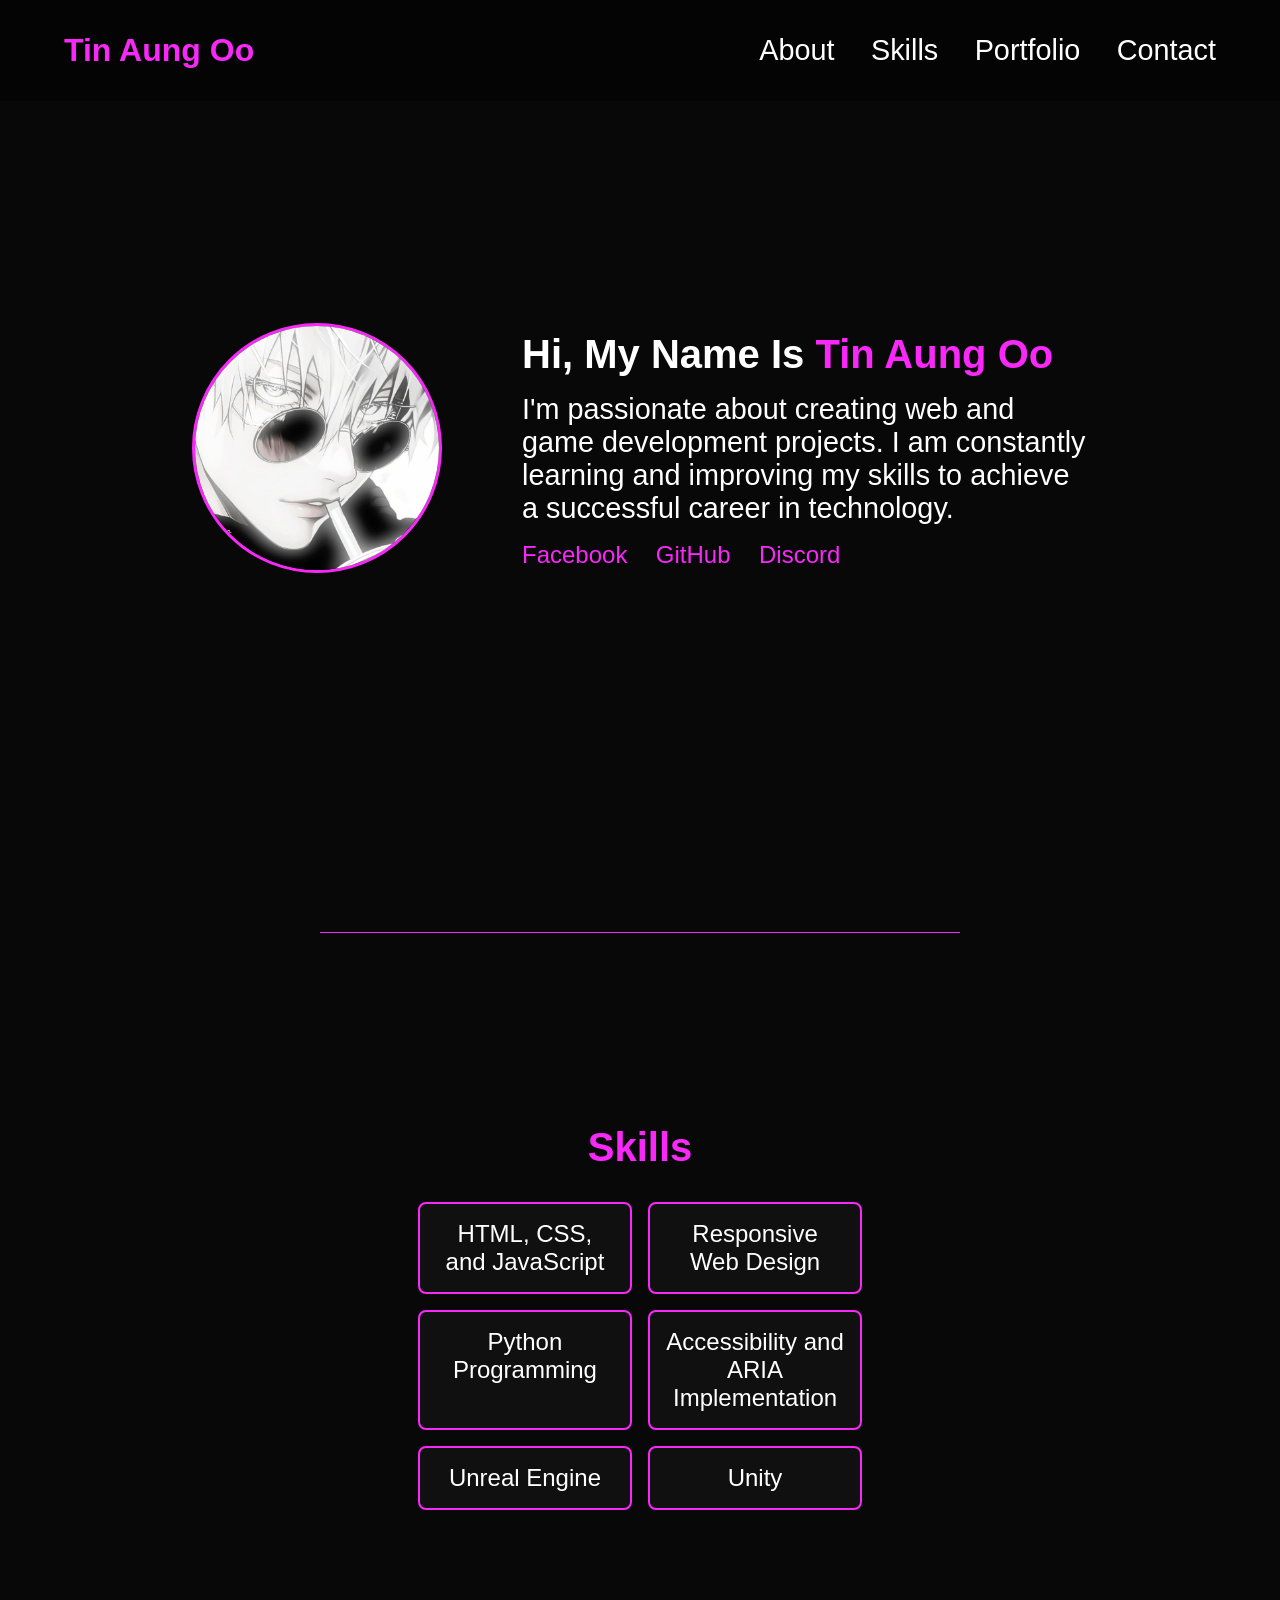
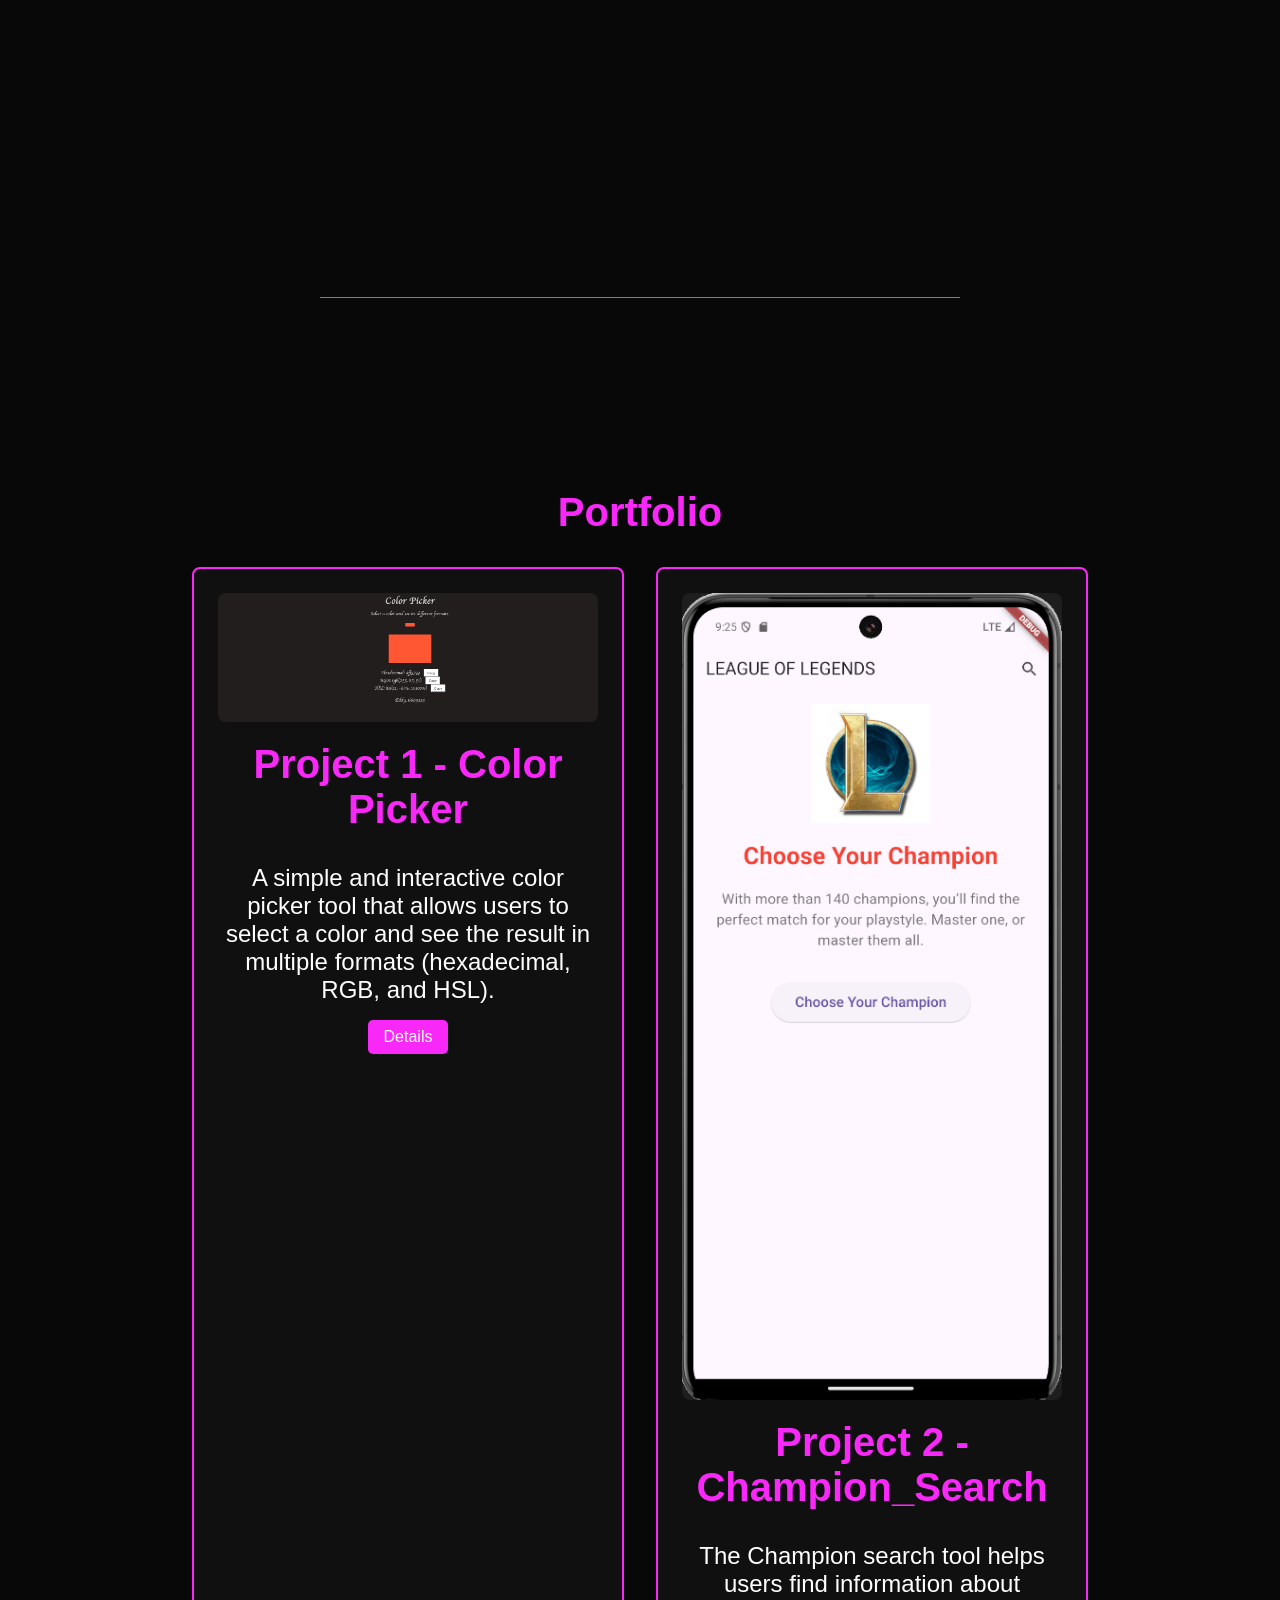
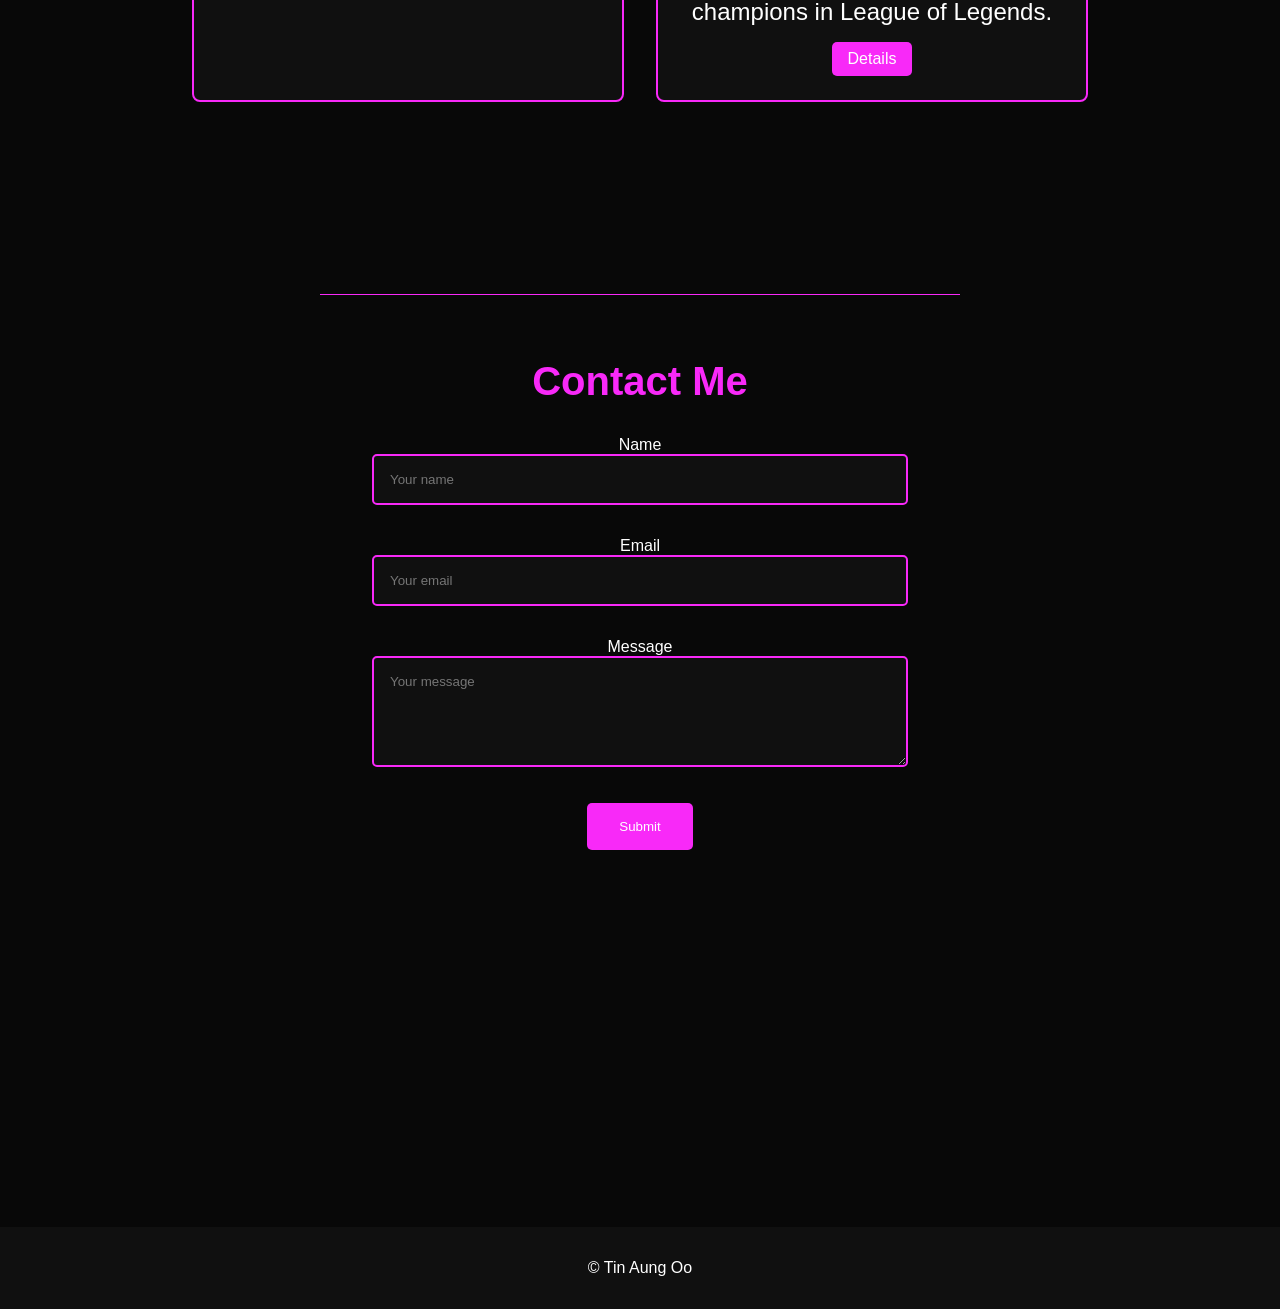
<file: index.html>
<!DOCTYPE html>
<html lang="en">
  <head>
    <meta charset="UTF-8" />
    <meta name="viewport" content="width=device-width, initial-scale=1.0" />
    <meta name="description" content="Tin Aung Oo's portfolio showcasing about,skills, portfolio, and contact information." />
    <title>Tin Aung Oo</title>
    <!-- CSS -->
    <link rel="stylesheet" href="style.css" />
  </head>
  <body>
    <!-- Header -->
    <header id="header">
      <h1>Tin Aung Oo</h1>
      <nav id="navbar" aria-label="Main navigation">
        </li><a href="#about" tabindex="1">About</a>
        <a href="#skills" tabindex="2">Skills</a>
        <a href="#portfolio" tabindex="3">Portfolio</a>
        <a href="#contact" tabindex="4">Contact</a>
      </nav>
    </header>

    <!-- About Section -->
    <section id="about">
      <div id="about-profile">
        <img id="profile-img" src="Assets/profile.jpg" alt="profile picture of Tin Aung Oo" />
      </div>
      <div id="about-content">
        <h2>Hi, My Name Is <span>Tin Aung Oo</span></h2>
        <p>
            I'm passionate about creating web and game development projects. I am constantly learning and improving my skills to achieve a successful career in technology.

        </p>
        <nav id="external-links" aria-label="External links">
          <a href="https://Facebook.com" title="Visit my Facebook" target="_blank" rel="noopener noreferrer">Facebook</a>
          <a href="https://github.com" title="Visit my GitHub" target="_blank" rel="noopener noreferrer">GitHub</a>
          <a href="https://discord.com" title="Visit my Discord" target="_blank" rel="noopener noreferrer">Discord</a>
        </nav>
      </div>
    </section>
    <hr />

        <!-- Skills Section -->
        <section id="skills">
          <h2 class="heading">Skills</h2>
          <ul>
              <li>HTML, CSS, and JavaScript</li>
              <li>Responsive Web Design</li>
              <li>Python Programming</li>
              <li>Accessibility and ARIA Implementation</li>
              <li>Unreal Engine</li>
              <li>Unity</li>
          </ul>
      </section>
      <hr>

    <!-- Portfolio Section -->
    <section id="portfolio">
      <h2 class="heading">Portfolio</h2>
      <div class="projects-div">
        <!-- Example Projects -->
        <div class="project">
          <img src="Assets/1.png" alt="Color Picker Project" />
          <h2>Project 1 - Color Picker</h2>
          <p>A simple and interactive color picker tool that allows users to select a color and see the result in multiple formats (hexadecimal, RGB, and HSL).</p>
          <a href="https://github.com/Eddy-Oo/ColorPicker" title="More details" target="_blank" rel="noopener noreferrer">Details</a>
        </div>
    
        <div class="project">
          <img src="Assets/2.png" alt="League Of Legends Searcher" />
          <h2>Project 2 - Champion_Search</h2>
          <p>The Champion search tool helps users find information about champions in League of Legends.</p>
          <a href="https://github.com/Eddy-Oo/LOL-Champion-Search-" title="For more details" target="_blank" rel="noopener noreferrer">Details</a>
        </div>
            </section>
    <hr />
    
    <!-- Contact Section -->
    <section id="contact">
      <h2 class="heading">Contact Me</h2>
      <form id="contactForm">
        <label for="name">Name</label>
        <input type="text" id="name" name="name" placeholder="Your name" aria-required="true" />

        <label for="email">Email</label>
        <input type="email" id="email" name="email" placeholder="Your email" aria-required="true" />

        <label for="message">Message</label>
        <textarea id="message" name="message" placeholder="Your message" rows="5" aria-required="true"></textarea>

        <button type="submit" aria-label="Submit button">Submit</button>
      </form>
      <p id="responseMessage"></p>
    </section>

    <!-- Footer -->
    <footer>
      <p>&copy; Tin Aung Oo</p>
    </footer>

    <!-- JavaScript -->
    <script src="script.js"></script>
  </body>
</html>
</file>
<file: style.css>
* {
    margin: 0;
    padding: 0;
    box-sizing: border-box;
    text-decoration: none;
    scroll-behavior: smooth;
    font-family: "Poppins", sans-serif;
  }
  
  :root {
    --bg-color: #080808;
    --second-bg-color: #101010;
    --text-color: white;
    --main-color: #f829f8;
  }
  
  body {
    background-color: var(--bg-color);
    color: var(--text-color);
  }
  
  h1 {
    color: var(--main-color);
    cursor: pointer;
    transition: transform 0.3s ease-in-out;
  }
  h1:hover {
    transform: scale(1.2);
  }
  
  #header {
    position: fixed;
    width: 100%;
    padding: 2rem 5%;
    display: flex;
    justify-content: space-between;
    align-items: center;
    background: rgba(0, 0, 0, 0.5);
    z-index: 1000;
  }
  
  #navbar a {
    font-size: 1.8rem;
    color: var(--text-color);
    margin-left: 2rem;
    transition: color 0.3s ease, border-bottom 0.3s ease;
    border-bottom: 3px solid transparent;
  }
  #navbar a:hover {
    color: var(--main-color);
    border-bottom: 3px solid var(--main-color);
  }
  
  section {
    min-height: 100vh;
    padding: 10rem 15%;
  }
  
  hr {
    border: none;
    height: 1px;
    background-color: var(--main-color);
    width: 50%;
    margin: 2rem auto;
  }
  
  /* About Section */
  #about {
    display: flex;
    justify-content: center;
    align-items: center;
    gap: 5rem;
  }
  #about-profile img {
    border-radius: 50%;
    width: 250px;
    height: 250px;
    object-fit: cover;
    border: 3px solid var(--main-color);
  }
  #about-content h2 {
    font-size: 2.5rem;
    color: var(--text-color);
  }
  #about-content h2 span {
    color: var(--main-color);
  }
  #about-content p {
    font-size: 1.8rem;
    margin: 1rem 0;
  }
  #external-links a {
    font-size: 1.5rem;
    color: var(--main-color);
    margin-right: 1.5rem;
    transition: border-bottom 0.3s;
  }
  #external-links a:hover {
    border-bottom: 2px solid var(--main-color);
  }
  
  /* Skills Section */
  #skills {
    display: flex;
    flex-direction: column;
    align-items: center; 
    text-align: center; 
    margin: 0 auto; 
  }
  
  #skills h2 {
    font-size: 2.5rem;
    margin-bottom: 2rem; 
    color: var(--main-color);
  }
  #skills ul {
    list-style-type: none;
    display: grid;
    grid-template-columns: repeat(auto-fit, minmax(200px, 1fr));
    gap: 1rem;
  }
  #skills li {
    font-size: 1.5rem;
    background-color: var(--second-bg-color);
    padding: 1rem;
    border-radius: 8px;
    text-align: center;
    border: 2px solid var(--main-color);
  }
  #skills li:hover {
    transform: scale(1.05);
  }
  
  /* Portfolio Section */
  #portfolio {
    display: flex;
    flex-direction: column;
    align-items: center; 
    text-align: center; 
    margin: 0 auto; 
  }
  
  #portfolio h2 {
    font-size: 2.5rem;
    margin-bottom: 2rem; 
    color: var(--main-color);
  }

  #portfolio .projects-div {
    display: grid;
    grid-template-columns: repeat(auto-fit, minmax(350px, 1fr));
    gap: 2rem;
  }
  .project {
    background-color: var(--second-bg-color);
    border: 2px solid var(--main-color);
    padding: 1.5rem;
    text-align: center;
    border-radius: 8px;
    transition: transform 0.3s ease-in-out;
  }
  .project img {
    width: 100%;
    height: auto;
    border-radius: 8px;
  }
  .project:hover {
    transform: scale(1.05);
  }
  .project h2 {
    font-size: 1.8rem;
    color: var(--main-color);
    margin-top: 1rem;
  }
  .project p {
    font-size: 1.5rem;
    margin: 1rem 0;
  }
  .project a {
    display: inline-block;
    padding: 0.5rem 1rem;
    background-color: var(--main-color);
    color: var(--text-color);
    border-radius: 5px;
    transition: background-color 0.3s;
  }
  .project a:hover {
    background-color: #009908;
  }
  
  /* Blog Section */
  article {
    background-color: var(--second-bg-color);
    padding: 1.5rem;
    border-radius: 8px;
    border: 2px solid var(--main-color);
  }
  .post-meta {
    font-size: 1.2rem;
    color: var(--main-color);
    margin-bottom: 0.5rem;
  }
  article h2 {
    font-size: 1.8rem;
    margin-bottom: 1rem;
  }
  article p {
    font-size: 1.5rem;
  }
  
  /* Contact Section */

  #contact {
    display: flex;
    flex-direction: column;
    align-items: center; 
    text-align: center; 
    margin: 0 auto; 
    padding: 2rem;
    border: 2pxsolid var(--main-color);
    border-radius: 10px;
    width: 80%;
    max-width: 600px;
  }
  
  #contact h2 {
    font-size: 2.5rem;
    margin-bottom: 2rem; 
    color: var(--main-color);
  }
  form input,
  form textarea {
    background-color: var(--second-bg-color);
    border: 2px solid var(--main-color);
    color: var(--text-color);
    padding: 1rem;
    margin-bottom: 2rem;
    width: 100%;
    border-radius: 5px;
  }
  form button {
    background-color: var(--main-color);
    border: none;
    padding: 1rem 2rem;
    color: var(--text-color);
    cursor: pointer;
    transition: background-color 0.3s;
    border-radius: 5px;
  }
  form button:hover {
    background-color: #003c99;
  }
  
  /* Footer */
  footer {
    text-align: center;
    padding: 2rem 0;
    background-color: var(--second-bg-color);
    color: var(--text-color);
  }
  
  /* Responsive Design */
  @media (max-width: 768px) {
    section {
      padding: 5rem 10%;
    }
    #about {
      flex-direction: column;
    }
  }
</file>
